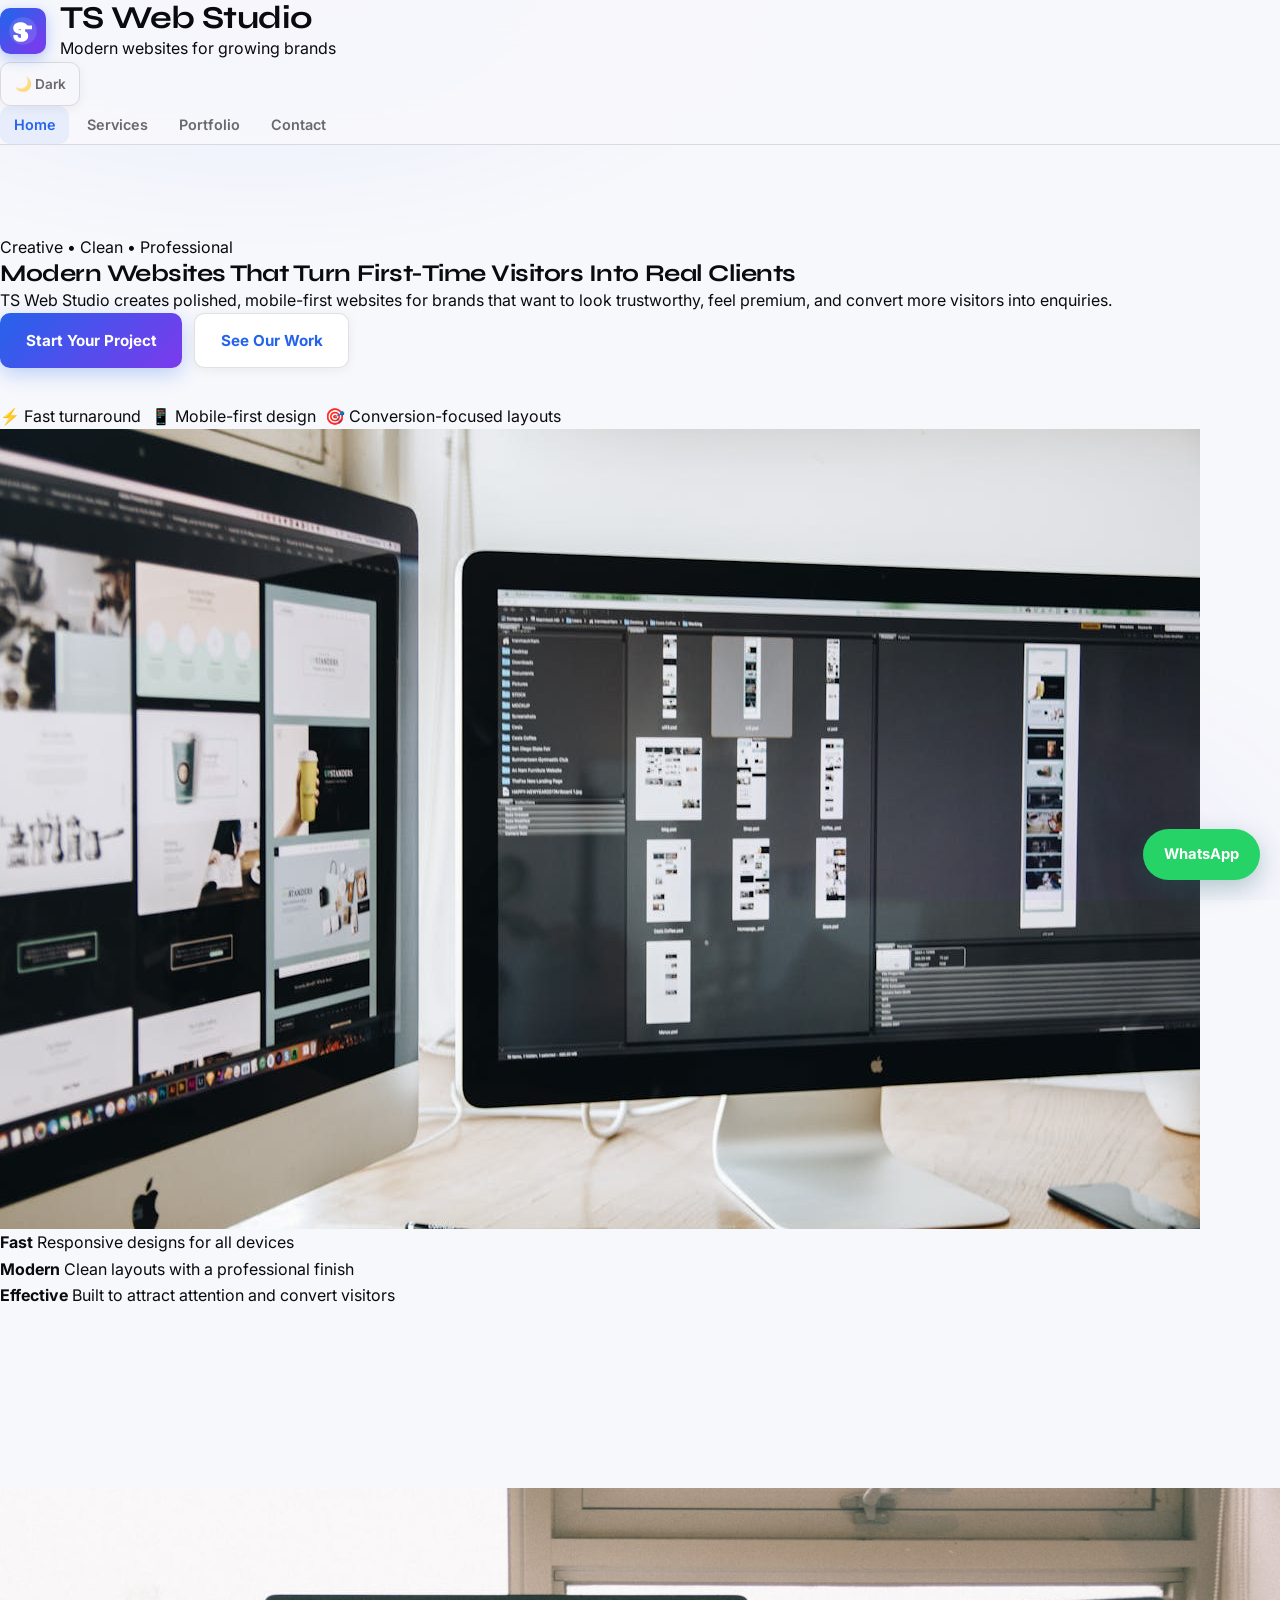
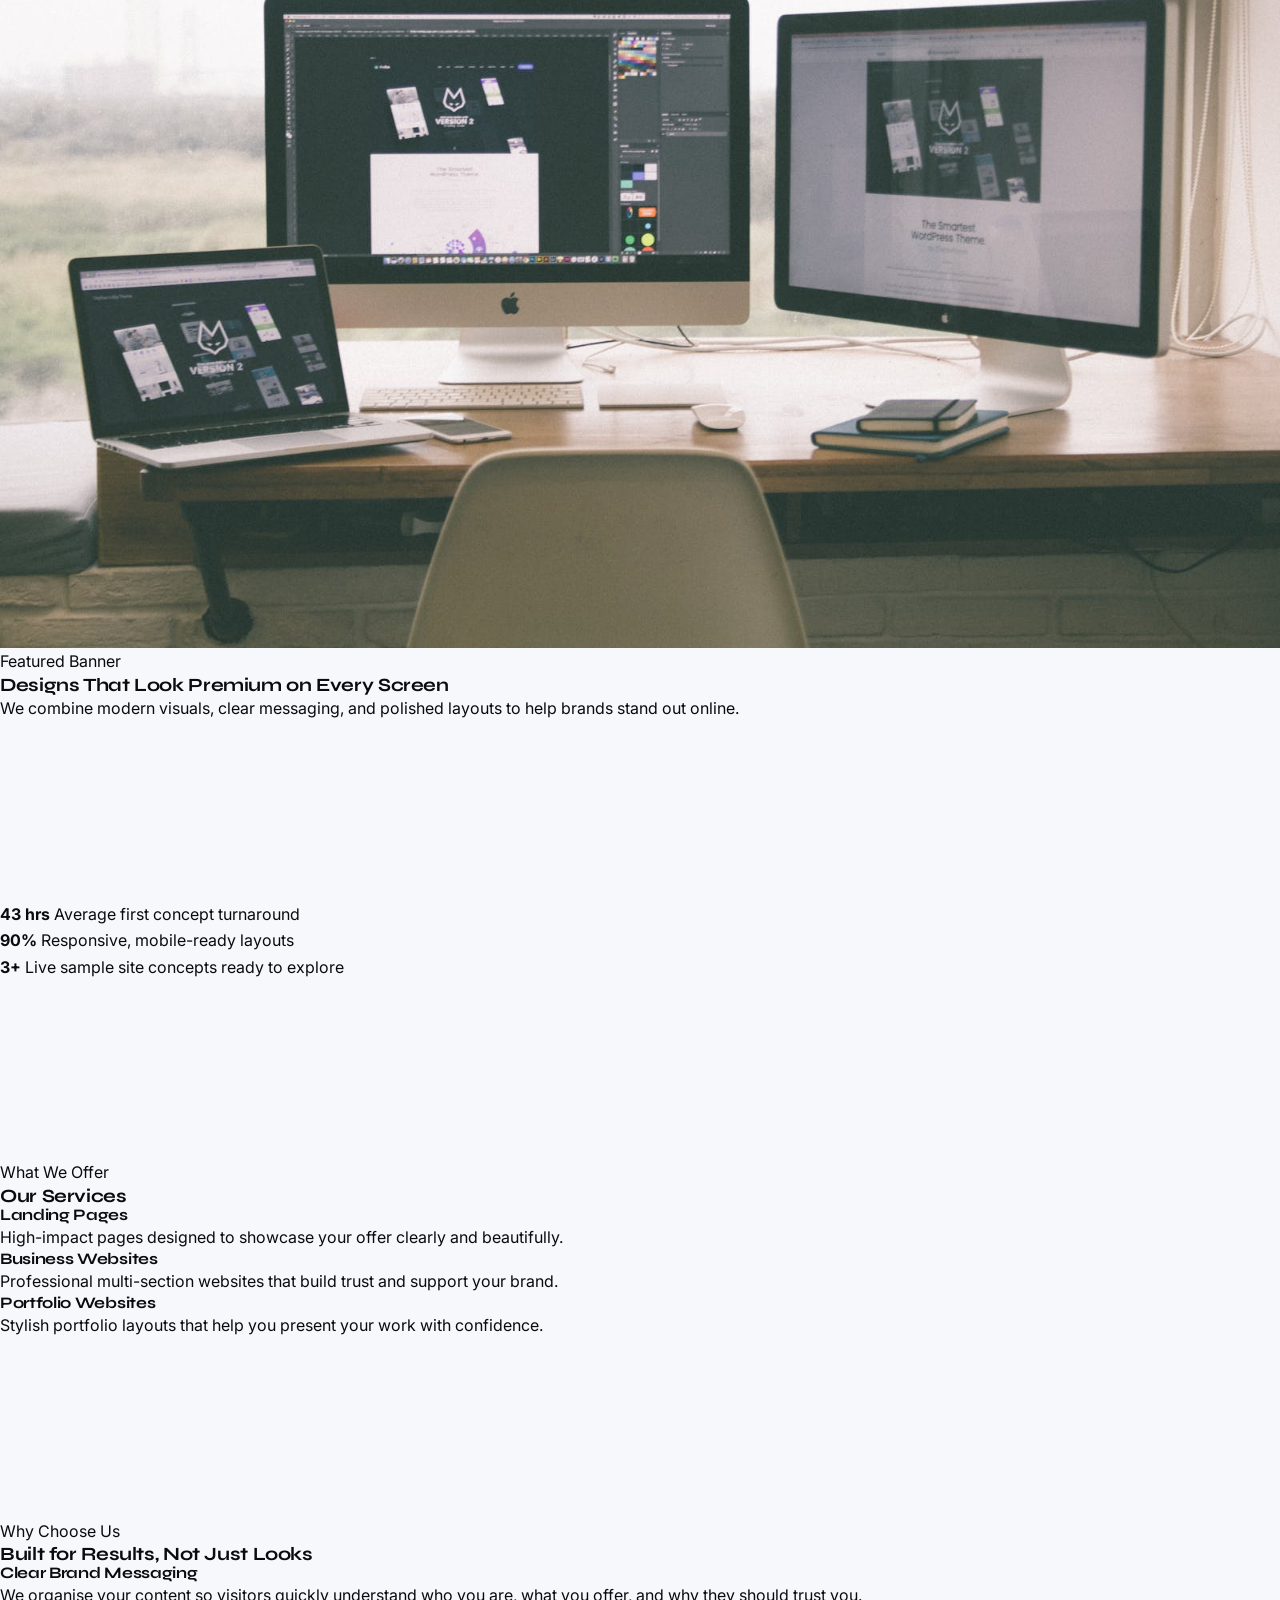
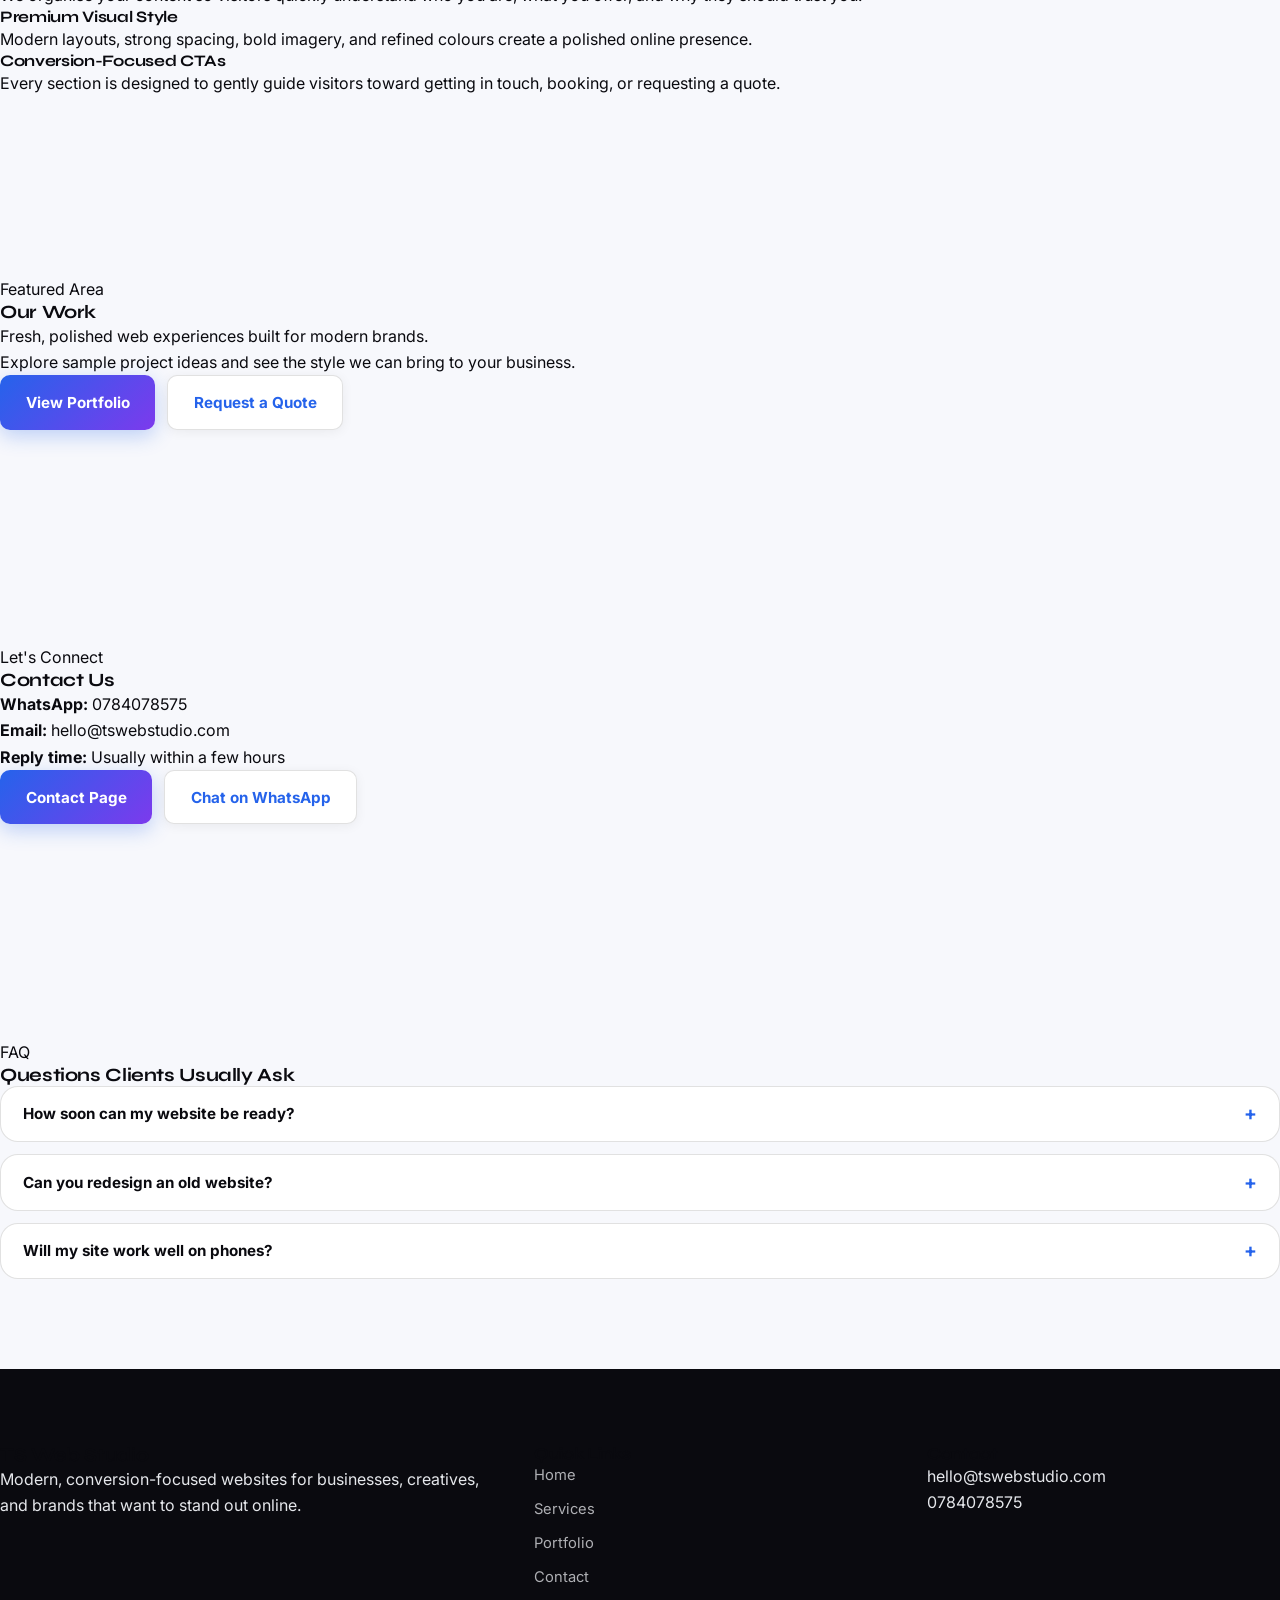
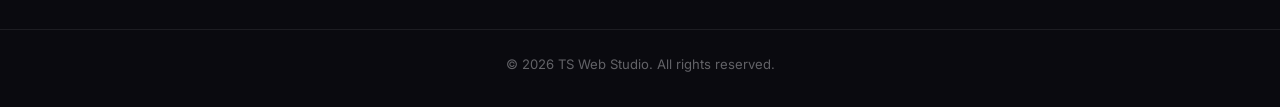
<file: INDEX.html>
<!DOCTYPE html>
<html lang="en">
<head>
    <meta charset="UTF-8">
    <meta name="viewport" content="width=device-width, initial-scale=1.0">
    <title>TS Web Studio</title>
    <link rel="stylesheet" href="styles.css">
    <script src="script.js" defer></script>
</head>
<body>
    <header class="site-header">
        <div class="brand">
            <div class="brand-mark">
                <img src="images/ts-logo.svg" alt="TS Web Studio logo" class="site-logo">
            </div>
            <div>
                <h1>TS Web Studio</h1>
                <p>Modern websites for growing brands</p>
            </div>
        </div>

        <button id="themeToggle" class="btn secondary" type="button" aria-label="Toggle theme">Dark Mode</button>
        <button class="menu-toggle" type="button" aria-label="Toggle navigation" aria-expanded="false">☰</button>

        <nav class="nav-links">
            <a href="INDEX.html" class="active">Home</a>
            <a href="services.html">Services</a>
            <a href="portfolio.html">Portfolio</a>
            <a href="contact.html">Contact</a>
        </nav>
    </header>

    <div id="toast" class="toast" role="status" aria-live="polite" aria-atomic="true"></div>

    <main>
        <section class="hero" id="home">
            <div class="hero-text">
                <p class="tag">Creative • Clean • Professional</p>
                <h2>Modern Websites That Turn First-Time Visitors Into Real Clients</h2>
                <p>
                    TS Web Studio creates polished, mobile-first websites for brands that want
                    to look trustworthy, feel premium, and convert more visitors into enquiries.
                </p>

                <div class="hero-actions">
                    <a href="contact.html" class="btn primary">Start Your Project</a>
                    <a href="portfolio.html" class="btn secondary">See Our Work</a>
                </div>

                <div class="hero-proof">
                    <span>⚡ Fast turnaround</span>
                    <span>📱 Mobile-first design</span>
                    <span>🎯 Conversion-focused layouts</span>
                </div>
            </div>

            <div class="hero-panel">
                <img src="images/home-photo.jpg" alt="Modern web design workspace with screens" class="feature-image">
                <div class="mini-card">
                    <strong>Fast</strong>
                    <span>Responsive designs for all devices</span>
                </div>
                <div class="mini-card">
                    <strong>Modern</strong>
                    <span>Clean layouts with a professional finish</span>
                </div>
                <div class="mini-card">
                    <strong>Effective</strong>
                    <span>Built to attract attention and convert visitors</span>
                </div>
            </div>
        </section>

        <section class="content-section banner-section">
            <div class="banner-card">
                <img src="images/banner-photo.jpg" alt="Wide web studio workspace banner" class="banner-image">
                <div class="banner-copy">
                    <p class="tag">Featured Banner</p>
                    <h3>Designs That Look Premium on Every Screen</h3>
                    <p>We combine modern visuals, clear messaging, and polished layouts to help brands stand out online.</p>
                </div>
            </div>
        </section>

        <section class="content-section">
            <div class="stat-strip premium-stats">
                <div class="stat-item">
                    <strong class="count-up" data-target="48" data-suffix=" hrs">0</strong>
                    <span>Average first concept turnaround</span>
                </div>
                <div class="stat-item">
                    <strong class="count-up" data-target="100" data-suffix="%">0</strong>
                    <span>Responsive, mobile-ready layouts</span>
                </div>
                <div class="stat-item">
                    <strong class="count-up" data-target="3" data-suffix="+">0</strong>
                    <span>Live sample site concepts ready to explore</span>
                </div>
            </div>
        </section>

        <section class="content-section" id="services">
            <div class="section-heading">
                <p class="tag">What We Offer</p>
                <h3>Our Services</h3>
            </div>

            <div class="card-grid">
                <article class="card">
                    <h4>Landing Pages</h4>
                    <p>High-impact pages designed to showcase your offer clearly and beautifully.</p>
                </article>
                <article class="card">
                    <h4>Business Websites</h4>
                    <p>Professional multi-section websites that build trust and support your brand.</p>
                </article>
                <article class="card">
                    <h4>Portfolio Websites</h4>
                    <p>Stylish portfolio layouts that help you present your work with confidence.</p>
                </article>
            </div>
        </section>

        <section class="content-section alt-section">
            <div class="section-heading">
                <p class="tag">Why Choose Us</p>
                <h3>Built for Results, Not Just Looks</h3>
            </div>

            <div class="card-grid">
                <article class="card feature-card">
                    <h4>Clear Brand Messaging</h4>
                    <p>We organise your content so visitors quickly understand who you are, what you offer, and why they should trust you.</p>
                </article>
                <article class="card feature-card">
                    <h4>Premium Visual Style</h4>
                    <p>Modern layouts, strong spacing, bold imagery, and refined colours create a polished online presence.</p>
                </article>
                <article class="card feature-card">
                    <h4>Conversion-Focused CTAs</h4>
                    <p>Every section is designed to gently guide visitors toward getting in touch, booking, or requesting a quote.</p>
                </article>
            </div>
        </section>

        <section class="content-section alt-section" id="portfolio">
            <div class="section-heading">
                <p class="tag">Featured Area</p>
                <h3>Our Work</h3>
            </div>

            <div class="showcase-box">
                <p>Fresh, polished web experiences built for modern brands.</p>
                <span>Explore sample project ideas and see the style we can bring to your business.</span>
                <div class="hero-actions">
                    <a href="portfolio.html" class="btn primary">View Portfolio</a>
                    <a href="contact.html" class="btn secondary">Request a Quote</a>
                </div>
            </div>
        </section>

        <section class="content-section" id="contact">
            <div class="section-heading">
                <p class="tag">Let's Connect</p>
                <h3>Contact Us</h3>
            </div>

            <div class="contact-box">
                <p><strong>WhatsApp:</strong> <a href="https://wa.me/27784078575?text=Hi%20TS%20Web%20Studio%2C%20I%20want%20a%20website." target="_blank" rel="noreferrer">0784078575</a></p>
                <p><strong>Email:</strong> <a href="mailto:hello@tswebstudio.com">hello@tswebstudio.com</a></p>
                <p><strong>Reply time:</strong> Usually within a few hours</p>
                <div class="hero-actions">
                    <a href="contact.html" class="btn primary">Contact Page</a>
                    <a href="https://wa.me/27784078575?text=Hi%20TS%20Web%20Studio%2C%20I%20want%20a%20website." class="btn secondary" target="_blank" rel="noreferrer">Chat on WhatsApp</a>
                </div>
            </div>
        </section>
        <section class="content-section">
            <div class="section-heading">
                <p class="tag">FAQ</p>
                <h3>Questions Clients Usually Ask</h3>
            </div>

            <div class="faq-list">
                <article class="faq-item">
                    <button class="faq-question" type="button">How soon can my website be ready?<span>+</span></button>
                    <div class="faq-answer">
                        <p>Simple landing pages can move quickly, while larger websites take longer depending on content, pages, and revisions.</p>
                    </div>
                </article>

                <article class="faq-item">
                    <button class="faq-question" type="button">Can you redesign an old website?<span>+</span></button>
                    <div class="faq-answer">
                        <p>Yes. We can refresh outdated layouts and turn them into something cleaner, faster, and more modern.</p>
                    </div>
                </article>

                <article class="faq-item">
                    <button class="faq-question" type="button">Will my site work well on phones?<span>+</span></button>
                    <div class="faq-answer">
                        <p>Absolutely. Every page is designed to remain clear, readable, and attractive across mobile, tablet, and desktop screens.</p>
                    </div>
                </article>
            </div>
        </section>
    </main>

    <footer class="site-footer">
        <div class="footer-grid">
            <div>
                <h3>TS Web Studio</h3>
                <p>Modern, conversion-focused websites for businesses, creatives, and brands that want to stand out online.</p>
            </div>
            <div>
                <h4>Quick Links</h4>
                <div class="footer-links">
                    <a href="INDEX.html">Home</a>
                    <a href="services.html">Services</a>
                    <a href="portfolio.html">Portfolio</a>
                    <a href="contact.html">Contact</a>
                </div>
            </div>
            <div>
                <h4>Contact</h4>
                <p><a href="mailto:hello@tswebstudio.com">hello@tswebstudio.com</a></p>
                <p><a href="https://wa.me/27784078575?text=Hi%20TS%20Web%20Studio%2C%20I%20would%20like%20a%20website." target="_blank" rel="noreferrer">0784078575</a></p>
            </div>
        </div>
        <p class="footer-bottom">&copy; <span class="footer-year">2026</span> TS Web Studio. All rights reserved.</p>
    </footer>
    <a href="https://wa.me/27784078575?text=Hi%20TS%20Web%20Studio%2C%20I%20would%20like%20a%20website." class="floating-cta" target="_blank" rel="noreferrer">WhatsApp</a>
</body>
</html>
</file>
<file: styles.css>
@import url('https://fonts.googleapis.com/css2?family=Syne:wght@400;500;600;700;800&family=Inter:wght@300;400;500;600;700&display=swap');

/* ─────────────────────────────────────────
   TOKENS
───────────────────────────────────────── */
:root {
  --ink:       #0a0a0f;
  --ink-60:    rgba(10,10,15,0.6);
  --ink-20:    rgba(10,10,15,0.12);
  --white:     #ffffff;
  --off-white: #f7f8fc;
  --blue:      #2563eb;
  --blue-dark: #1740b0;
  --violet:    #7c3aed;
  --glow:      rgba(37,99,235,0.18);
  --green-wa:  #25D366;

  --shadow-sm: 0 2px 12px rgba(10,10,15,0.06);
  --shadow:    0 8px 32px  rgba(10,10,15,0.10);
  --shadow-lg: 0 24px 64px rgba(10,10,15,0.14);

  --radius-sm: 10px;
  --radius:    18px;
  --radius-lg: 28px;
  --radius-xl: 40px;

  --font-display: 'Syne', sans-serif;
  --font-body:    'Inter', sans-serif;

  --ease-out: cubic-bezier(0.22,1,0.36,1);
}

/* dark-mode overrides */
body.dark-mode {
  --ink:       #f0f2f8;
  --ink-60:    rgba(240,242,248,0.6);
  --ink-20:    rgba(240,242,248,0.12);
  --white:     #0f1120;
  --off-white: #161929;
  --glow:      rgba(96,165,250,0.14);
  --shadow-sm: 0 2px 12px rgba(0,0,0,0.28);
  --shadow:    0 8px 32px  rgba(0,0,0,0.32);
  --shadow-lg: 0 24px 64px rgba(0,0,0,0.40);
}

/* ─────────────────────────────────────────
   RESET / BASE
───────────────────────────────────────── */
*, *::before, *::after { box-sizing: border-box; margin: 0; padding: 0; }
html { scroll-behavior: smooth; -webkit-text-size-adjust: 100%; }

body {
  font-family: var(--font-body);
  font-size: 1rem;
  line-height: 1.65;
  color: var(--ink);
  background: var(--off-white);
  transition: background 0.3s, color 0.3s;
  overflow-x: hidden;
}

/* page-level ambient gradient */
body::before {
  content: '';
  position: fixed;
  inset: 0;
  background:
    radial-gradient(ellipse 60% 40% at 20% 0%, rgba(37,99,235,0.07) 0%, transparent 70%),
    radial-gradient(ellipse 50% 50% at 80% 100%, rgba(124,58,237,0.06) 0%, transparent 60%);
  pointer-events: none;
  z-index: 0;
}

body.dark-mode::before {
  background:
    radial-gradient(ellipse 60% 40% at 20% 0%, rgba(37,99,235,0.12) 0%, transparent 70%),
    radial-gradient(ellipse 50% 50% at 80% 100%, rgba(124,58,237,0.10) 0%, transparent 60%);
}

a { text-decoration: none; color: inherit; }
img { display: block; max-width: 100%; }

/* ─────────────────────────────────────────
   LAYOUT HELPERS
───────────────────────────────────────── */
.container {
  width: min(100%, 1160px);
  margin-inline: auto;
  padding-inline: clamp(1rem, 5vw, 3.5rem);
  position: relative;
  z-index: 1;
}

section { padding-block: clamp(3rem, 7vw, 6rem); }

/* ─────────────────────────────────────────
   TYPOGRAPHY
───────────────────────────────────────── */
h1, h2, h3, h4 {
  font-family: var(--font-display);
  line-height: 1.1;
  letter-spacing: -0.02em;
  color: var(--ink);
}

.display {
  font-size: clamp(2.6rem, 6vw, 4.8rem);
  font-weight: 800;
  letter-spacing: -0.03em;
  line-height: 1.05;
}

.heading-lg  { font-size: clamp(1.9rem, 3.5vw, 2.9rem); font-weight: 700; }
.heading-md  { font-size: clamp(1.4rem, 2.4vw, 2rem);   font-weight: 700; }
.heading-sm  { font-size: 1.2rem; font-weight: 700; }
.body-lg     { font-size: 1.15rem; line-height: 1.75; color: var(--ink-60); }
.body-md     { font-size: 1rem;    line-height: 1.7;  color: var(--ink-60); }

.eyebrow {
  display: inline-flex;
  align-items: center;
  gap: 0.55rem;
  font-family: var(--font-body);
  font-size: 0.8rem;
  font-weight: 700;
  letter-spacing: 0.12em;
  text-transform: uppercase;
  color: var(--blue);
  margin-bottom: 1rem;
}

.eyebrow::before {
  content: '';
  display: block;
  width: 22px;
  height: 2px;
  background: linear-gradient(90deg, var(--blue), var(--violet));
  border-radius: 2px;
}

/* ─────────────────────────────────────────
   TOAST
───────────────────────────────────────── */
.toast {
  position: fixed;
  bottom: 1.5rem;
  left: 50%;
  transform: translateX(-50%) translateY(80px);
  background: var(--ink);
  color: var(--white);
  border-radius: 999px;
  padding: 0.7rem 1.4rem;
  font-size: 0.9rem;
  font-weight: 600;
  z-index: 9999;
  box-shadow: var(--shadow-lg);
  opacity: 0;
  pointer-events: none;
  transition: transform 0.4s var(--ease-out), opacity 0.4s ease;
}

.toast.show {
  transform: translateX(-50%) translateY(0);
  opacity: 1;
  pointer-events: auto;
  animation: fadeout 3.5s ease forwards;
}

@keyframes fadeout {
  0%, 75% { opacity: 1; }
  100%     { opacity: 0; }
}

/* ─────────────────────────────────────────
   HEADER / NAV
───────────────────────────────────────── */
.site-header {
  position: sticky;
  top: 0;
  z-index: 100;
  background: rgba(247,248,252,0.88);
  backdrop-filter: blur(18px);
  -webkit-backdrop-filter: blur(18px);
  border-bottom: 1px solid var(--ink-20);
  transition: background 0.3s, border-color 0.3s;
}

body.dark-mode .site-header {
  background: rgba(15,17,32,0.88);
}

.header-inner {
  display: flex;
  align-items: center;
  gap: 1.5rem;
  padding-block: 1rem;
}

.brand {
  display: flex;
  align-items: center;
  gap: 0.85rem;
  flex-shrink: 0;
}

.brand-mark {
  width: 46px;
  height: 46px;
  border-radius: var(--radius-sm);
  background: linear-gradient(135deg, var(--blue), var(--violet));
  display: grid;
  place-items: center;
  box-shadow: 0 4px 14px rgba(37,99,235,0.35);
  overflow: hidden;
  flex-shrink: 0;
}

.site-logo { width: 100%; height: 100%; object-fit: cover; }

.brand-name {
  font-family: var(--font-display);
  font-weight: 800;
  font-size: 1.2rem;
  letter-spacing: -0.02em;
  color: var(--ink);
}

.brand-sub {
  font-size: 0.75rem;
  color: var(--ink-60);
  margin-top: 0.1rem;
}

.nav-links {
  display: flex;
  align-items: center;
  gap: 0.25rem;
  margin-left: auto;
}

.nav-links a {
  font-size: 0.9rem;
  font-weight: 600;
  color: var(--ink-60);
  padding: 0.45rem 0.85rem;
  border-radius: var(--radius-sm);
  transition: color 0.2s, background 0.2s;
}

.nav-links a:hover,
.nav-links a.active {
  color: var(--blue);
  background: rgba(37,99,235,0.07);
}

.nav-cta {
  font-size: 0.88rem !important;
  font-weight: 700 !important;
  color: var(--white) !important;
  background: linear-gradient(135deg, var(--blue), var(--violet)) !important;
  padding: 0.55rem 1.1rem !important;
  border-radius: var(--radius-sm) !important;
  margin-left: 0.4rem;
  box-shadow: 0 4px 14px rgba(37,99,235,0.30);
  transition: transform 0.2s, box-shadow 0.2s !important;
}

.nav-cta:hover {
  transform: translateY(-1px);
  box-shadow: 0 6px 20px rgba(37,99,235,0.38) !important;
}

#themeToggle {
  font-size: 0.85rem;
  font-weight: 600;
  color: var(--ink-60);
  background: transparent;
  border: 1.5px solid var(--ink-20);
  border-radius: var(--radius-sm);
  padding: 0.45rem 0.85rem;
  cursor: pointer;
  font-family: var(--font-body);
  transition: color 0.2s, border-color 0.2s, background 0.2s;
  white-space: nowrap;
  min-height: 44px;
}

#themeToggle:hover {
  color: var(--ink);
  border-color: var(--blue);
  background: rgba(37,99,235,0.05);
}

.menu-toggle {
  display: none;
  background: linear-gradient(135deg, var(--blue), var(--violet));
  color: white;
  border: none;
  border-radius: var(--radius-sm);
  padding: 0.6rem 0.8rem;
  font-size: 1.1rem;
  cursor: pointer;
  min-height: 44px;
  min-width: 44px;
  align-items: center;
  justify-content: center;
}

/* ─────────────────────────────────────────
   BUTTONS
───────────────────────────────────────── */
.btn {
  display: inline-flex;
  align-items: center;
  justify-content: center;
  gap: 0.5rem;
  font-family: var(--font-body);
  font-weight: 700;
  font-size: 0.95rem;
  border: none;
  border-radius: var(--radius-sm);
  cursor: pointer;
  padding: 0.85rem 1.6rem;
  min-height: 48px;
  transition: transform 0.25s var(--ease-out), box-shadow 0.25s ease, opacity 0.2s;
  text-decoration: none;
}

.btn:hover    { transform: translateY(-2px); }
.btn:active   { transform: translateY(0); }
.btn:focus-visible { outline: 3px solid rgba(37,99,235,0.4); outline-offset: 3px; }

.btn-primary {
  background: linear-gradient(135deg, var(--blue), var(--violet));
  color: #fff;
  box-shadow: 0 6px 20px rgba(37,99,235,0.28);
}
.btn-primary:hover { box-shadow: 0 10px 28px rgba(37,99,235,0.38); }

.btn-outline {
  background: var(--white);
  color: var(--ink);
  border: 1.5px solid var(--ink-20);
  box-shadow: var(--shadow-sm);
}
.btn-outline:hover { border-color: rgba(37,99,235,0.3); }

/* backward-compat aliases */
.btn.primary  { background: linear-gradient(135deg, var(--blue), var(--violet)); color: #fff; box-shadow: 0 6px 20px rgba(37,99,235,0.28); }
.btn.primary:hover { box-shadow: 0 10px 28px rgba(37,99,235,0.38); }
.btn.secondary { background: var(--white); color: var(--blue); border: 1.5px solid var(--ink-20); box-shadow: var(--shadow-sm); }

/* ─────────────────────────────────────────
   HERO (INDEX)
───────────────────────────────────────── */
.hero-section {
  padding-top: clamp(3rem, 8vw, 7rem);
  padding-bottom: clamp(2rem, 5vw, 5rem);
}

.hero-layout {
  display: grid;
  grid-template-columns: 1.1fr 0.9fr;
  gap: clamp(2rem, 5vw, 5rem);
  align-items: center;
}

.hero-badge {
  display: inline-flex;
  align-items: center;
  gap: 0.5rem;
  background: rgba(37,99,235,0.08);
  border: 1px solid rgba(37,99,235,0.18);
  border-radius: 999px;
  padding: 0.35rem 0.85rem;
  font-size: 0.8rem;
  font-weight: 700;
  color: var(--blue);
  letter-spacing: 0.04em;
  margin-bottom: 1.4rem;
}

.hero-badge .dot {
  width: 7px;
  height: 7px;
  border-radius: 50%;
  background: var(--blue);
  animation: blink 2s ease-in-out infinite;
}

@keyframes blink {
  0%,100% { opacity: 1; }
  50%      { opacity: 0.3; }
}

.hero-title {
  font-family: var(--font-display);
  font-size: clamp(2.5rem, 5.5vw, 4.4rem);
  font-weight: 800;
  letter-spacing: -0.03em;
  line-height: 1.05;
  margin-bottom: 1.4rem;
}

.hero-title .grad {
  background: linear-gradient(135deg, var(--blue) 0%, var(--violet) 100%);
  -webkit-background-clip: text;
  -webkit-text-fill-color: transparent;
  background-clip: text;
}

.hero-lead {
  font-size: 1.1rem;
  line-height: 1.75;
  color: var(--ink-60);
  max-width: 520px;
  margin-bottom: 2rem;
}

.hero-actions {
  display: flex;
  flex-wrap: wrap;
  gap: 0.75rem;
  margin-bottom: 2.2rem;
}

.hero-proof {
  display: flex;
  flex-wrap: wrap;
  gap: 0.6rem;
}

.proof-chip {
  display: inline-flex;
  align-items: center;
  gap: 0.4rem;
  font-size: 0.82rem;
  font-weight: 600;
  color: var(--ink-60);
  background: var(--white);
  border: 1px solid var(--ink-20);
  border-radius: 999px;
  padding: 0.4rem 0.85rem;
  box-shadow: var(--shadow-sm);
}

/* hero visual side */
.hero-visual {
  position: relative;
}

.hero-img-wrap {
  position: relative;
  border-radius: var(--radius-lg);
  overflow: hidden;
  box-shadow: var(--shadow-lg);
}

.hero-img-wrap::after {
  content: '';
  position: absolute;
  inset: 0;
  background: linear-gradient(145deg, rgba(37,99,235,0.08), rgba(124,58,237,0.10));
}

.hero-img-wrap img {
  width: 100%;
  height: 480px;
  object-fit: cover;
  display: block;
}

.hero-floating-card {
  position: absolute;
  background: var(--white);
  border-radius: var(--radius);
  padding: 1rem 1.25rem;
  box-shadow: var(--shadow-lg);
  border: 1px solid var(--ink-20);
  backdrop-filter: blur(12px);
  min-width: 160px;
}

.hfc-1 {
  bottom: 2rem;
  left: -1.5rem;
  animation: float 4s ease-in-out infinite;
}

.hfc-2 {
  top: 2rem;
  right: -1.5rem;
  animation: float 4s ease-in-out infinite 1.2s;
}

@keyframes float {
  0%,100% { transform: translateY(0); }
  50%      { transform: translateY(-8px); }
}

.hfc-label {
  font-size: 0.72rem;
  font-weight: 700;
  text-transform: uppercase;
  letter-spacing: 0.1em;
  color: var(--ink-60);
  margin-bottom: 0.25rem;
}

.hfc-value {
  font-family: var(--font-display);
  font-size: 1.4rem;
  font-weight: 800;
  color: var(--blue);
  line-height: 1;
}

.hfc-sub {
  font-size: 0.78rem;
  color: var(--ink-60);
  margin-top: 0.2rem;
}

/* ─────────────────────────────────────────
   MARQUEE / LOGO BAR
───────────────────────────────────────── */
.marquee-section {
  padding-block: 2rem;
  border-block: 1px solid var(--ink-20);
  background: var(--white);
  overflow: hidden;
}

.marquee-label {
  text-align: center;
  font-size: 0.78rem;
  font-weight: 700;
  letter-spacing: 0.12em;
  text-transform: uppercase;
  color: var(--ink-60);
  margin-bottom: 1.2rem;
}

.marquee-track {
  display: flex;
  gap: 3rem;
  white-space: nowrap;
  animation: marquee 24s linear infinite;
}

.marquee-item {
  font-family: var(--font-display);
  font-size: 1.05rem;
  font-weight: 700;
  color: var(--ink-20);
  letter-spacing: 0.04em;
  flex-shrink: 0;
}

@keyframes marquee {
  from { transform: translateX(0); }
  to   { transform: translateX(-50%); }
}

/* ─────────────────────────────────────────
   SECTION LAYOUT HELPERS
───────────────────────────────────────── */
.section-header {
  display: flex;
  flex-direction: column;
  align-items: flex-start;
  gap: 0.5rem;
  margin-bottom: 2.5rem;
}

.section-header.centered {
  align-items: center;
  text-align: center;
}

/* ─────────────────────────────────────────
   SERVICES GRID
───────────────────────────────────────── */
.services-section { background: var(--white); }

.services-grid {
  display: grid;
  grid-template-columns: repeat(3, 1fr);
  gap: 1.25rem;
}

.service-card {
  background: var(--off-white);
  border: 1px solid var(--ink-20);
  border-radius: var(--radius);
  padding: 2rem 1.75rem;
  transition: transform 0.3s var(--ease-out), box-shadow 0.3s ease, border-color 0.3s;
  position: relative;
  overflow: hidden;
}

.service-card::before {
  content: '';
  position: absolute;
  top: 0; left: 0;
  width: 100%; height: 3px;
  background: linear-gradient(90deg, var(--blue), var(--violet));
  transform: scaleX(0);
  transform-origin: left;
  transition: transform 0.35s var(--ease-out);
}

.service-card:hover {
  transform: translateY(-6px);
  box-shadow: var(--shadow-lg);
  border-color: rgba(37,99,235,0.2);
}

.service-card:hover::before { transform: scaleX(1); }

.service-icon {
  width: 48px;
  height: 48px;
  border-radius: var(--radius-sm);
  background: linear-gradient(135deg, rgba(37,99,235,0.1), rgba(124,58,237,0.1));
  display: flex;
  align-items: center;
  justify-content: center;
  font-size: 1.4rem;
  margin-bottom: 1.2rem;
}

.service-card h4 {
  font-size: 1.1rem;
  font-weight: 700;
  margin-bottom: 0.6rem;
}

.service-card p {
  font-size: 0.92rem;
  color: var(--ink-60);
  line-height: 1.65;
}

.service-card .price-tag {
  display: inline-block;
  margin-top: 1rem;
  font-size: 0.82rem;
  font-weight: 700;
  color: var(--blue);
  background: rgba(37,99,235,0.08);
  border-radius: 999px;
  padding: 0.3rem 0.75rem;
}

/* ─────────────────────────────────────────
   FULL-BLEED IMAGE FEATURE
───────────────────────────────────────── */
.feature-section {
  padding-block: 0;
}

.feature-bleed {
  position: relative;
  border-radius: var(--radius-xl);
  overflow: hidden;
  min-height: 480px;
  display: flex;
  align-items: flex-end;
}

.feature-bleed img {
  position: absolute;
  inset: 0;
  width: 100%;
  height: 100%;
  object-fit: cover;
}

.feature-bleed::after {
  content: '';
  position: absolute;
  inset: 0;
  background: linear-gradient(to top, rgba(10,10,15,0.78) 0%, rgba(10,10,15,0.15) 55%, transparent 100%);
}

.feature-copy {
  position: relative;
  z-index: 1;
  padding: 3rem clamp(1.5rem, 5vw, 3.5rem);
  max-width: 680px;
}

.feature-copy .eyebrow { color: rgba(255,255,255,0.75); }
.feature-copy .eyebrow::before { background: rgba(255,255,255,0.5); }

.feature-copy h3 {
  color: white;
  font-size: clamp(1.6rem, 3vw, 2.5rem);
  margin-bottom: 0.85rem;
}

.feature-copy p {
  color: rgba(255,255,255,0.72);
  font-size: 1.05rem;
  line-height: 1.7;
  margin-bottom: 1.5rem;
  max-width: 520px;
}

/* ─────────────────────────────────────────
   STATS STRIP
───────────────────────────────────────── */
.stats-strip {
  display: grid;
  grid-template-columns: repeat(3, 1fr);
  gap: 1px;
  background: var(--ink-20);
  border-radius: var(--radius-lg);
  overflow: hidden;
  margin-block: clamp(3rem, 6vw, 5rem);
}

.stat-block {
  background: var(--white);
  padding: 2.5rem 2rem;
  text-align: center;
}

.stat-block strong {
  display: block;
  font-family: var(--font-display);
  font-size: clamp(2.2rem, 4vw, 3.2rem);
  font-weight: 800;
  color: var(--blue);
  line-height: 1;
  margin-bottom: 0.4rem;
}

.stat-block span {
  font-size: 0.88rem;
  color: var(--ink-60);
  font-weight: 500;
}

/* ─────────────────────────────────────────
   WHY CHOOSE US
───────────────────────────────────────── */
.why-layout {
  display: grid;
  grid-template-columns: 0.9fr 1.1fr;
  gap: clamp(2rem, 5vw, 5rem);
  align-items: center;
}

.why-img {
  border-radius: var(--radius-lg);
  overflow: hidden;
  box-shadow: var(--shadow-lg);
  position: relative;
}

.why-img img {
  width: 100%;
  height: 520px;
  object-fit: cover;
  display: block;
}

.why-img::after {
  content: '';
  position: absolute;
  inset: 0;
  background: linear-gradient(145deg, rgba(37,99,235,0.06), rgba(124,58,237,0.08));
}

.why-points {
  display: flex;
  flex-direction: column;
  gap: 1.5rem;
}

.why-point {
  display: flex;
  gap: 1rem;
  align-items: flex-start;
}

.why-num {
  flex-shrink: 0;
  width: 40px;
  height: 40px;
  border-radius: 50%;
  background: linear-gradient(135deg, var(--blue), var(--violet));
  color: white;
  display: flex;
  align-items: center;
  justify-content: center;
  font-family: var(--font-display);
  font-weight: 800;
  font-size: 0.85rem;
  box-shadow: 0 4px 12px rgba(37,99,235,0.28);
}

.why-point h5 {
  font-size: 1rem;
  font-weight: 700;
  margin-bottom: 0.3rem;
}

.why-point p {
  font-size: 0.9rem;
  color: var(--ink-60);
  line-height: 1.6;
  margin: 0;
}

/* ─────────────────────────────────────────
   PORTFOLIO GRID
───────────────────────────────────────── */
.showcase-section { background: var(--off-white); }

.filter-bar {
  display: flex;
  flex-wrap: wrap;
  gap: 0.5rem;
  margin-bottom: 2rem;
}

.filter-btn {
  font-family: var(--font-body);
  font-size: 0.82rem;
  font-weight: 700;
  color: var(--ink-60);
  background: var(--white);
  border: 1.5px solid var(--ink-20);
  border-radius: 999px;
  padding: 0.45rem 1rem;
  cursor: pointer;
  transition: color 0.2s, background 0.2s, border-color 0.2s;
}

.filter-btn.active,
.filter-btn:hover {
  color: var(--blue);
  border-color: var(--blue);
  background: rgba(37,99,235,0.07);
}

.filter-btn.active {
  background: linear-gradient(135deg, var(--blue), var(--violet));
  color: white;
  border-color: transparent;
}

.showcase-grid {
  display: grid;
  grid-template-columns: repeat(3, 1fr);
  gap: 1.25rem;
}

.project-card {
  background: var(--white);
  border: 1px solid var(--ink-20);
  border-radius: var(--radius);
  overflow: hidden;
  transition: transform 0.3s var(--ease-out), box-shadow 0.3s;
}

.project-card:hover {
  transform: translateY(-6px);
  box-shadow: var(--shadow-lg);
}

.project-card-img {
  width: 100%;
  height: 200px;
  object-fit: cover;
  display: block;
}

.project-card-body {
  padding: 1.4rem;
}

.project-tag {
  display: inline-block;
  font-size: 0.72rem;
  font-weight: 700;
  text-transform: uppercase;
  letter-spacing: 0.08em;
  color: var(--violet);
  background: rgba(124,58,237,0.1);
  border-radius: 999px;
  padding: 0.25rem 0.65rem;
  margin-bottom: 0.75rem;
}

.project-card h4 {
  font-size: 1.05rem;
  font-weight: 700;
  margin-bottom: 0.5rem;
}

.project-card p {
  font-size: 0.88rem;
  color: var(--ink-60);
  line-height: 1.6;
  margin-bottom: 1rem;
}

.feature-list {
  list-style: none;
  display: flex;
  flex-direction: column;
  gap: 0.3rem;
  margin-bottom: 1.2rem;
}

.feature-list li {
  font-size: 0.83rem;
  color: var(--ink-60);
  display: flex;
  align-items: baseline;
  gap: 0.5rem;
}

.feature-list li::before {
  content: '→';
  color: var(--blue);
  font-size: 0.75rem;
  flex-shrink: 0;
}

.hidden { display: none !important; }

/* ─────────────────────────────────────────
   TESTIMONIALS
───────────────────────────────────────── */
.testimonials-section { background: var(--white); }

.testimonial-grid {
  display: grid;
  grid-template-columns: repeat(3, 1fr);
  gap: 1.25rem;
}

.testimonial {
  background: var(--off-white);
  border: 1px solid var(--ink-20);
  border-radius: var(--radius);
  padding: 1.75rem;
  transition: transform 0.3s var(--ease-out);
}

.testimonial:hover { transform: translateY(-4px); }

.testimonial-quote {
  font-size: 0.95rem;
  line-height: 1.7;
  color: var(--ink-60);
  margin-bottom: 1.2rem;
  position: relative;
  padding-top: 1.4rem;
}

.testimonial-quote::before {
  content: '"';
  font-family: var(--font-display);
  font-size: 4rem;
  font-weight: 800;
  line-height: 0.6;
  color: rgba(37,99,235,0.15);
  position: absolute;
  top: 0;
  left: -0.2rem;
}

.testimonial-author {
  display: flex;
  align-items: center;
  gap: 0.75rem;
}

.t-avatar {
  width: 38px;
  height: 38px;
  border-radius: 50%;
  object-fit: cover;
  border: 2px solid rgba(37,99,235,0.15);
}

.t-name {
  font-size: 0.88rem;
  font-weight: 700;
}

.t-role {
  font-size: 0.78rem;
  color: var(--ink-60);
}

/* ─────────────────────────────────────────
   PROCESS STEPS
───────────────────────────────────────── */
.process-grid {
  display: grid;
  grid-template-columns: repeat(4, 1fr);
  gap: 1.5rem;
  counter-reset: steps;
}

.process-step {
  background: var(--white);
  border: 1px solid var(--ink-20);
  border-radius: var(--radius);
  padding: 1.75rem 1.5rem;
  position: relative;
}

.step-num {
  font-family: var(--font-display);
  font-size: 3rem;
  font-weight: 800;
  line-height: 1;
  color: rgba(37,99,235,0.1);
  margin-bottom: 0.75rem;
  letter-spacing: -0.04em;
}

.process-step h4 {
  font-size: 1rem;
  font-weight: 700;
  margin-bottom: 0.45rem;
}

.process-step p {
  font-size: 0.88rem;
  color: var(--ink-60);
  line-height: 1.6;
  margin: 0;
}

/* ─────────────────────────────────────────
   QUOTE CALCULATOR (SERVICES PAGE)
───────────────────────────────────────── */
.calc-wrapper {
  display: grid;
  grid-template-columns: 1fr 1fr;
  gap: 2rem;
  background: var(--white);
  border: 1px solid var(--ink-20);
  border-radius: var(--radius-lg);
  padding: 2.5rem;
  box-shadow: var(--shadow);
}

.quote-form {
  display: flex;
  flex-direction: column;
  gap: 1rem;
}

.quote-form label {
  display: block;
  font-size: 0.85rem;
  font-weight: 700;
  color: var(--ink);
  margin-bottom: 0.35rem;
}

.quote-form input,
.quote-form select,
.contact-form input,
.contact-form select,
.contact-form textarea {
  width: 100%;
  padding: 0.85rem 1rem;
  border: 1.5px solid var(--ink-20);
  border-radius: var(--radius-sm);
  font-family: var(--font-body);
  font-size: 0.92rem;
  background: var(--off-white);
  color: var(--ink);
  transition: border-color 0.2s, box-shadow 0.2s, background 0.2s;
  min-height: 44px;
}

.quote-form input:focus,
.quote-form select:focus,
.contact-form input:focus,
.contact-form select:focus,
.contact-form textarea:focus {
  outline: none;
  border-color: var(--blue);
  box-shadow: 0 0 0 3px rgba(37,99,235,0.12);
  background: var(--white);
}

.quote-form .inline-fields {
  display: grid;
  grid-template-columns: 1fr 1fr;
  gap: 1rem;
}

.checkbox-row {
  display: flex;
  align-items: center;
  gap: 0.65rem;
  font-size: 0.9rem;
  font-weight: 500;
  cursor: pointer;
  min-height: 44px;
}

.checkbox-row input { width: 18px; height: 18px; cursor: pointer; flex-shrink: 0; accent-color: var(--blue); }

.quote-result {
  background: linear-gradient(135deg, rgba(37,99,235,0.06), rgba(124,58,237,0.06));
  border: 1px solid rgba(37,99,235,0.15);
  border-radius: var(--radius);
  padding: 2rem;
  display: flex;
  flex-direction: column;
  justify-content: center;
  gap: 0.75rem;
  min-height: 200px;
}

.quote-result strong {
  font-family: var(--font-display);
  font-size: 1.5rem;
  font-weight: 800;
  color: var(--blue);
  display: block;
}

.quote-result span {
  font-size: 0.88rem;
  color: var(--ink-60);
}

.combo-block {
  padding: 1rem;
  border: 1px solid var(--ink-20);
  border-radius: var(--radius-sm);
  background: rgba(37,99,235,0.04);
}

.combo-settings { display: flex; flex-direction: column; gap: 0.5rem; margin-top: 0.75rem; }
.combo-block .note { font-size: 0.8rem; color: var(--ink-60); margin: 0; }

/* ─────────────────────────────────────────
   CONTACT GRID (CONTACT PAGE)
───────────────────────────────────────── */
.contact-layout {
  display: grid;
  grid-template-columns: 1fr 1.4fr;
  gap: 2.5rem;
  align-items: start;
}

.contact-info {
  background: linear-gradient(145deg, var(--blue), var(--violet));
  border-radius: var(--radius-lg);
  padding: 2.5rem 2rem;
  color: white;
}

.contact-info h3 {
  color: white;
  font-size: 1.4rem;
  margin-bottom: 0.6rem;
}

.contact-info p {
  color: rgba(255,255,255,0.75);
  font-size: 0.92rem;
  line-height: 1.65;
  margin-bottom: 2rem;
}

.contact-detail {
  display: flex;
  align-items: flex-start;
  gap: 0.85rem;
  padding: 0.85rem 0;
  border-bottom: 1px solid rgba(255,255,255,0.15);
}

.contact-detail:last-of-type { border-bottom: none; }

.cd-icon {
  width: 36px;
  height: 36px;
  border-radius: 8px;
  background: rgba(255,255,255,0.15);
  display: flex;
  align-items: center;
  justify-content: center;
  font-size: 1rem;
  flex-shrink: 0;
}

.cd-label {
  font-size: 0.75rem;
  font-weight: 700;
  text-transform: uppercase;
  letter-spacing: 0.08em;
  color: rgba(255,255,255,0.6);
  margin-bottom: 0.15rem;
}

.cd-value {
  font-size: 0.92rem;
  font-weight: 600;
  color: white;
}

.cd-value a { color: white; }

.contact-hours {
  display: flex;
  gap: 1rem;
  margin-top: 1.5rem;
  background: rgba(255,255,255,0.12);
  border-radius: var(--radius-sm);
  padding: 0.85rem 1rem;
}

.contact-hours span {
  font-size: 0.85rem;
  color: rgba(255,255,255,0.85);
  font-weight: 600;
}

.quick-btns {
  display: grid;
  grid-template-columns: 1fr 1fr;
  gap: 0.75rem;
  margin-top: 1.5rem;
}

.quick-btn {
  display: flex;
  align-items: center;
  justify-content: center;
  gap: 0.4rem;
  padding: 0.75rem 0.5rem;
  border-radius: var(--radius-sm);
  background: rgba(255,255,255,0.15);
  color: white;
  font-size: 0.88rem;
  font-weight: 700;
  transition: background 0.2s;
  border: 1px solid rgba(255,255,255,0.2);
}

.quick-btn:hover { background: rgba(255,255,255,0.25); }

.contact-form {
  background: var(--white);
  border: 1px solid var(--ink-20);
  border-radius: var(--radius-lg);
  padding: 2.5rem 2rem;
  box-shadow: var(--shadow);
}

.contact-form h4 {
  font-size: 1.3rem;
  margin-bottom: 1.5rem;
}

.contact-form label {
  display: block;
  font-size: 0.85rem;
  font-weight: 700;
  color: var(--ink);
  margin-bottom: 0.35rem;
  margin-top: 1rem;
}

.contact-form label:first-of-type { margin-top: 0; }
.contact-form textarea { min-height: 130px; resize: vertical; }
.contact-form button { margin-top: 1.25rem; width: 100%; }

.form-status {
  margin-top: 1rem;
  padding: 0.85rem 1rem;
  border-radius: var(--radius-sm);
  font-size: 0.88rem;
  background: rgba(37,99,235,0.07);
  color: var(--blue-dark);
  border-left: 3px solid var(--blue);
}

.form-status.success { background: #ecfdf5; color: #15803d; border-left-color: #22c55e; }
.form-status.error   { background: #fef2f2; color: #b91c1c; border-left-color: #ef4444; }

.status-links { display: flex; flex-wrap: wrap; gap: 0.75rem; margin-top: 0.75rem; }
.status-links .btn { font-size: 0.88rem; padding: 0.65rem 1.1rem; }

/* ─────────────────────────────────────────
   FAQ
───────────────────────────────────────── */
.faq-list { display: flex; flex-direction: column; gap: 0.75rem; }

.faq-item {
  background: var(--white);
  border: 1px solid var(--ink-20);
  border-radius: var(--radius);
  overflow: hidden;
  transition: border-color 0.2s;
}

.faq-item.open { border-color: rgba(37,99,235,0.25); }

.faq-question {
  width: 100%;
  display: flex;
  justify-content: space-between;
  align-items: center;
  gap: 1rem;
  padding: 1.1rem 1.4rem;
  background: transparent;
  border: none;
  font-family: var(--font-body);
  font-size: 0.95rem;
  font-weight: 700;
  text-align: left;
  cursor: pointer;
  color: var(--ink);
  transition: color 0.2s;
}

.faq-question span {
  font-size: 1.2rem;
  color: var(--blue);
  flex-shrink: 0;
  line-height: 1;
}

.faq-answer {
  display: none;
  padding: 0 1.4rem 1.2rem;
  font-size: 0.92rem;
  color: var(--ink-60);
  line-height: 1.7;
}

.faq-item.open .faq-answer { display: block; }

/* ─────────────────────────────────────────
   PAGE HERO (inner pages)
───────────────────────────────────────── */
.page-hero {
  padding-block: clamp(3rem, 7vw, 6rem);
  border-bottom: 1px solid var(--ink-20);
  background: var(--white);
}

.page-hero-inner {
  display: grid;
  grid-template-columns: 1.1fr 0.9fr;
  gap: clamp(2rem, 5vw, 5rem);
  align-items: center;
}

.page-hero-inner .eyebrow { color: var(--blue); }

.page-hero-inner h2 {
  font-family: var(--font-display);
  font-size: clamp(2rem, 4vw, 3.2rem);
  font-weight: 800;
  letter-spacing: -0.03em;
  margin-bottom: 1rem;
}

.page-hero-inner .lead {
  font-size: 1.05rem;
  color: var(--ink-60);
  line-height: 1.75;
  margin-bottom: 1.5rem;
}

.page-visual {
  width: 100%;
  height: 380px;
  object-fit: cover;
  border-radius: var(--radius-lg);
  box-shadow: var(--shadow-lg);
  display: block;
}

/* ─────────────────────────────────────────
   PHOTO GALLERY
───────────────────────────────────────── */
.photo-gallery {
  display: grid;
  grid-template-columns: repeat(3, 1fr);
  gap: 1rem;
}

.gallery-thumb {
  width: 100%;
  height: 220px;
  object-fit: cover;
  border-radius: var(--radius);
  box-shadow: var(--shadow);
  display: block;
  transition: transform 0.3s var(--ease-out);
}

.gallery-thumb:hover { transform: scale(1.02); }

/* ─────────────────────────────────────────
   CTA BAND
───────────────────────────────────────── */
.cta-band {
  background: linear-gradient(135deg, var(--blue) 0%, var(--violet) 100%);
  border-radius: var(--radius-xl);
  padding: clamp(2.5rem, 6vw, 4.5rem) clamp(1.5rem, 5vw, 4rem);
  text-align: center;
  position: relative;
  overflow: hidden;
}

.cta-band::before {
  content: '';
  position: absolute;
  inset: 0;
  background: url("data:image/svg+xml,%3Csvg width='60' height='60' viewBox='0 0 60 60' xmlns='http://www.w3.org/2000/svg'%3E%3Cg fill='none' fill-rule='evenodd'%3E%3Cg fill='%23ffffff' fill-opacity='0.03'%3E%3Ccircle cx='30' cy='30' r='2'/%3E%3C/g%3E%3C/g%3E%3C/svg%3E");
}

.cta-band h3 {
  position: relative;
  font-size: clamp(1.6rem, 3.5vw, 2.6rem);
  color: white;
  margin-bottom: 0.75rem;
}

.cta-band p {
  position: relative;
  color: rgba(255,255,255,0.78);
  font-size: 1.05rem;
  max-width: 540px;
  margin-inline: auto;
  margin-bottom: 2rem;
}

.cta-band .btn-group {
  position: relative;
  display: flex;
  flex-wrap: wrap;
  justify-content: center;
  gap: 0.75rem;
}

.btn-white {
  background: white;
  color: var(--blue);
  font-weight: 700;
  box-shadow: 0 6px 20px rgba(0,0,0,0.15);
}
.btn-white:hover { box-shadow: 0 10px 28px rgba(0,0,0,0.22); }

.btn-ghost {
  background: rgba(255,255,255,0.15);
  color: white;
  border: 1.5px solid rgba(255,255,255,0.3);
}
.btn-ghost:hover { background: rgba(255,255,255,0.22); }

/* ─────────────────────────────────────────
   FOOTER
───────────────────────────────────────── */
.site-footer {
  background: #0a0a0f;
  color: #e5e7eb;
  padding: clamp(2.5rem, 6vw, 5rem) 0 2rem;
}

.footer-grid {
  display: grid;
  grid-template-columns: 1.4fr 1fr 1fr;
  gap: 2.5rem;
  padding-bottom: 2.5rem;
  border-bottom: 1px solid rgba(255,255,255,0.08);
}

.footer-brand h3 {
  font-family: var(--font-display);
  font-size: 1.3rem;
  font-weight: 800;
  color: white;
  margin-bottom: 0.75rem;
}

.footer-brand p {
  font-size: 0.88rem;
  color: rgba(229,231,235,0.6);
  line-height: 1.7;
  max-width: 300px;
}

.footer-col h4 {
  font-size: 0.8rem;
  font-weight: 700;
  letter-spacing: 0.1em;
  text-transform: uppercase;
  color: rgba(229,231,235,0.5);
  margin-bottom: 1rem;
}

.footer-links {
  display: flex;
  flex-direction: column;
  gap: 0.6rem;
}

.footer-links a {
  font-size: 0.92rem;
  color: rgba(229,231,235,0.75);
  transition: color 0.2s;
}

.footer-links a:hover { color: white; }

.footer-bottom {
  padding-top: 1.5rem;
  text-align: center;
  font-size: 0.82rem;
  color: rgba(229,231,235,0.4);
}

/* ─────────────────────────────────────────
   FLOATING CTA (WHATSAPP)
───────────────────────────────────────── */
.floating-cta {
  position: fixed;
  right: 1.25rem;
  bottom: 1.25rem;
  z-index: 200;
  background: #25D366;
  color: white;
  font-weight: 700;
  font-size: 0.92rem;
  padding: 0.85rem 1.3rem;
  border-radius: 999px;
  box-shadow: 0 8px 24px rgba(37,109,102,0.32);
  display: flex;
  align-items: center;
  gap: 0.5rem;
  transition: transform 0.25s var(--ease-out), box-shadow 0.25s ease;
}

.floating-cta:hover {
  transform: translateY(-3px);
  box-shadow: 0 12px 32px rgba(37,109,102,0.42);
}

/* ─────────────────────────────────────────
   MODAL
───────────────────────────────────────── */
.modal {
  display: none;
  position: fixed;
  inset: 0;
  z-index: 5000;
  background: rgba(0,0,0,0.75);
  backdrop-filter: blur(6px);
  align-items: center;
  justify-content: center;
  padding: 1rem;
}

.modal.show { display: flex; }

.modal-content {
  background: var(--white);
  border-radius: var(--radius-lg);
  padding: 2.5rem;
  max-width: 500px;
  width: 100%;
  position: relative;
  box-shadow: 0 32px 80px rgba(0,0,0,0.30);
  max-height: 85vh;
  overflow-y: auto;
}

.modal-close {
  position: absolute;
  top: 1rem;
  right: 1rem;
  background: none;
  border: none;
  font-size: 1.8rem;
  cursor: pointer;
  color: var(--ink-60);
  width: 38px;
  height: 38px;
  display: flex;
  align-items: center;
  justify-content: center;
  border-radius: 50%;
  transition: background 0.2s, color 0.2s;
}

.modal-close:hover { background: rgba(0,0,0,0.07); color: var(--ink); }

.modal-body h3 { color: var(--blue); margin-bottom: 0.75rem; }
.modal-description { font-size: 1rem; line-height: 1.65; color: var(--ink-60); margin-bottom: 1rem; }
.modal-features { list-style: none; padding: 0; }
.modal-features li { padding: 0.55rem 0; border-bottom: 1px solid var(--ink-20); font-size: 0.9rem; color: var(--ink-60); }
.modal-features li:last-child { border-bottom: none; }

/* ─────────────────────────────────────────
   REVEAL ANIMATION
───────────────────────────────────────── */
.reveal-in {
  opacity: 0;
  transform: translateY(20px);
  transition: opacity 0.6s var(--ease-out), transform 0.6s var(--ease-out);
}

.reveal-in.visible {
  opacity: 1;
  transform: translateY(0);
}

/* ─────────────────────────────────────────
   DARK MODE PATCHES
───────────────────────────────────────── */
body.dark-mode .services-section { background: var(--off-white); }
body.dark-mode .testimonials-section { background: var(--off-white); }
body.dark-mode .page-hero { background: var(--off-white); border-color: var(--ink-20); }
body.dark-mode .service-card { background: var(--white); }
body.dark-mode .project-card { background: var(--white); }
body.dark-mode .testimonial { background: var(--white); }
body.dark-mode .process-step { background: var(--white); }
body.dark-mode .faq-item { background: var(--white); }
body.dark-mode .contact-form { background: var(--white); }
body.dark-mode .calc-wrapper { background: var(--white); }
body.dark-mode .quote-result { background: var(--off-white); }
body.dark-mode .stat-block { background: var(--white); }
body.dark-mode .marquee-section { background: var(--white); }

body.dark-mode .nav-links a { color: var(--ink-60); }
body.dark-mode .nav-links a:hover,
body.dark-mode .nav-links a.active { color: #60a5fa; background: rgba(96,165,250,0.1); }

body.dark-mode input,
body.dark-mode select,
body.dark-mode textarea {
  background: var(--off-white);
  border-color: var(--ink-20);
  color: var(--ink);
}

body.dark-mode input:focus,
body.dark-mode select:focus,
body.dark-mode textarea:focus {
  background: var(--white);
  border-color: #60a5fa;
  box-shadow: 0 0 0 3px rgba(96,165,250,0.15);
}

/* ─────────────────────────────────────────
   RESPONSIVE
───────────────────────────────────────── */
@media (max-width: 960px) {
  .hero-layout,
  .why-layout,
  .page-hero-inner { grid-template-columns: 1fr; }

  .hero-img-wrap img { height: 340px; }
  .hfc-1 { left: 0; bottom: 1rem; }
  .hfc-2 { right: 0; top: 1rem; }

  .services-grid,
  .showcase-grid,
  .testimonial-grid,
  .process-grid { grid-template-columns: repeat(2, 1fr); }

  .stats-strip { grid-template-columns: repeat(3, 1fr); }

  .contact-layout,
  .calc-wrapper { grid-template-columns: 1fr; }

  .footer-grid { grid-template-columns: 1fr 1fr; }
  .footer-brand { grid-column: 1 / -1; }

  .menu-toggle { display: inline-flex; }
  .nav-links {
    display: none;
    position: absolute;
    top: 100%;
    left: 0;
    right: 0;
    flex-direction: column;
    background: rgba(247,248,252,0.98);
    backdrop-filter: blur(20px);
    border-bottom: 1px solid var(--ink-20);
    padding: 1rem clamp(1rem, 5vw, 3.5rem) 1.5rem;
    gap: 0.25rem;
    box-shadow: 0 20px 40px rgba(10,10,15,0.10);
    z-index: 99;
  }

  body.dark-mode .nav-links { background: rgba(15,17,32,0.98); }

  .nav-links.open { display: flex; }
  .nav-links a { padding: 0.7rem 1rem; font-size: 1rem; border-radius: var(--radius-sm); }
  .nav-cta { margin-left: 0; margin-top: 0.25rem; }
}

@media (max-width: 640px) {
  .services-grid,
  .showcase-grid,
  .testimonial-grid,
  .process-grid,
  .photo-gallery { grid-template-columns: 1fr; }

  .stats-strip { grid-template-columns: 1fr; gap: 0; }
  .footer-grid { grid-template-columns: 1fr; }

  .hero-floating-card { display: none; }

  .cta-band .btn-group { flex-direction: column; align-items: center; }

  .page-visual { height: 240px; }

  .quick-btns { grid-template-columns: 1fr; }
}

@media (prefers-reduced-motion: reduce) {
  *, *::before, *::after {
    animation-duration: 0.01ms !important;
    transition-duration: 0.01ms !important;
  }
}
</file>
